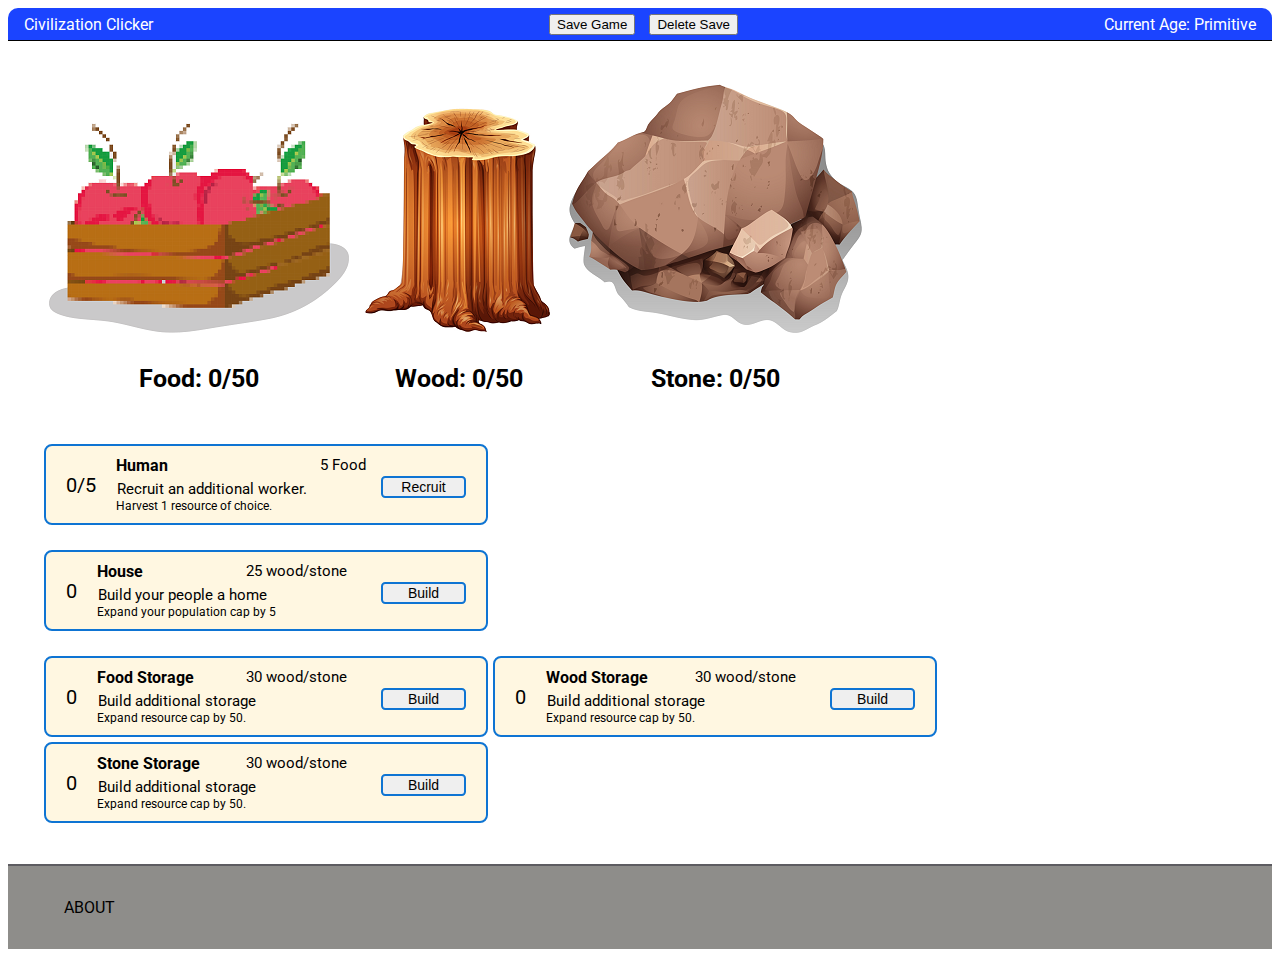
<file: index.html>
<!doctype html>
<html lang="en">

<head>
    <meta charset='utf-8'>
    <meta http-equiv='X-UA-Compatible' content='IE=edge'>
    <meta name='description' content=''>
    <meta name='viewport' content='width=device-width, initial-scale=1.0, minimum-scale=1.0'>
    
    <title>Civilization Clicker</title>

    <link rel='stylesheet' href='https://fonts.googleapis.com/css?family=Roboto:regular,bold,italic,thin,light,bolditalic,black,medium&amp;lang=en'>
    <link rel="stylesheet" href="stylesheet.css">

    <script src='https://ajax.googleapis.com/ajax/libs/jquery/3.4.1/jquery.min.js'></script> 
</head>

<body>
    <header>
       <div class="title">Civilization Clicker</div>
           <nav>
                <ul>
                  <li><button onclick="saveGame()">Save Game</button></li>
                  <!-- <li><button onclick="saveGame()">Load Game</button></li> -->
                  <li><button onclick="deleteSave()">Delete Save</button></li>
                </ul>
            </nav>
            <div class="current_age">Current Age: Primitive</div>
    </header>
    <main>
        <div class="container">
            <div class="box-1">
                <ul>
                    <li>
                        <input type="image" src="images/food_crate.png" onclick="gatherFood(1)"></image>
                        <p>Food: <span id='food'>0</span>/<span id='foodCap'>50</span></p>
                    </li>
                    <li>
                        <input type="image" src="images/wood_2.png" onclick="gatherWood(1)"></image>
                        <p>Wood: <span id='wood'>0</span>/<span id='woodCap'>50</span></p>
                    </li>
                    <li>
                        <input type="image" src="images/stone.png" onclick="gatherStone(1)"></image>
                        <p>Stone: <span id='stone'>0</span>/<span id='stoneCap'>50</span></p> 
                    </li>
                </ul>
            </div>
        </div>

        <div class="buyables">
            <div class='buyable'>
                <div class="buyable__amount"> <span id='humans'>0</span>/<span id='populationCap'>5</span> </div>
                <div class='buyable__text'>
                    <div class='buyable__title'>
                        <span class='buyable__title-text'>Human</span>
                        <span class='buyable__title-price'><span id='foodCost'>5</span> Food</span>
                    </div>
                    <div class='buyable__description'>Recruit an additional worker.</div>
                    <div class='buyable__effect'>Harvest 1 resource of choice.</div>
                </div>
                <div class='buyable__button-area'>
                    <button class="clicker_button" onclick=buildHuman.purchase()>Recruit</button>
                </div>
            </div>
        </div>

        <div class="buyables">
            <div class='buyable'>
                <div class="buyable__amount"><span id='houses'>0</span></div>
                <div class='buyable__text'>
                    <div class='buyable__title'>
                        <span class='buyable__title-text'>House</span>
                        <span class='buyable__title-price'>25 wood/stone</span>
                    </div>
                    <div class='buyable__description'>Build your people a home</div>
                    <div class='buyable__effect'>Expand your population cap by 5</div>
                </div>

                <div class='buyable__button-area'>
                    <button class="clicker_button" onclick=buildHouse.purchase()>Build</button>
                </div>
            </div>
        </div>

        <div class="buyables">
            <div class='buyable'>
                <div class="buyable__amount">
                    <span id="foodStorage">0</span>
                </div>
                <div class='buyable__text'>
                    <div class='buyable__title'>
                        <span class='buyable__title-text'>Food Storage</span>
                        <span class='buyable__title-price'>30 wood/stone</span>
                    </div>
                    <div class='buyable__description'>Build additional storage</div>
                    <div class='buyable__effect'>Expand resource cap by 50.</div>
                </div>
                <div class='buyable__button-area'>
                    <button class="clicker_button" onclick="buildFoodStorage.purchase()">Build</button>
                </div>
            </div>

            <div class='buyable'>
                <div class="buyable__amount">
                    <span id="woodStorage">0</span>
                </div>
                <div class='buyable__text'>
                    <div class='buyable__title'>
                        <span class='buyable__title-text'>Wood Storage</span>
                        <span class='buyable__title-price'>30 wood/stone</span>
                    </div>
                    <div class='buyable__description'>Build additional storage</div>
                    <div class='buyable__effect'>Expand resource cap by 50.</div>
                </div>
                <div class='buyable__button-area'>
                    <button class="clicker_button" onclick="buildWoodStorage.purchase()">Build</button>
                </div>
            </div>

            <div class='buyable'>
                <div class="buyable__amount">
                    <span id="stoneStorage">0</span>
                </div>
                <div class='buyable__text'>
                    <div class='buyable__title'>
                        <span class='buyable__title-text'>Stone Storage</span>
                        <span class='buyable__title-price'>30 wood/stone</span>
                    </div>
                    <div class='buyable__description'>Build additional storage</div>
                    <div class='buyable__effect'>Expand resource cap by 50.</div>
                </div>
                <div class='buyable__button-area'>
                    <button class="clicker_button" onclick="buildStoneStorage.purchase()">Build</button>
                </div>
            </div>

        </div>
    </main>
    <footer>
       <nav>
           <ul><li><a href="#"></a>About</li></ul>   
       </nav>
    </footer>

    <script src='resources.js'></script>
    <script src='gameplay.js'></script>
    <script src='game_state.js'></script>
</body>
</html>
</file>
<file: stylesheet.css>
body{
    font-family: "Roboto", "Helvetica", sans-serif;
    display: grid;
    grid-column-gap: 10px;
    grid-row-gap: 10px;
    /* background: rgb(255, 255, 255); */

    /* background-image: url(images/white_carbon.png); */
    /* background-repeat:repeat; */

}

header, main, footer{
    padding: 16px;
}

/* .color_scheme{
    background: #5D5C61;
    background: #557A95;
    background: #7395AE;
    background: #8E8D8A;
    background: #B1A296;
} */

header{
    background: #1b44ff;   
    border-bottom: 1px solid black;
    
    border-top-right-radius: 10px;
    border-top-left-radius: 10px;
    height: 0px;
    display: flex;
    justify-content: space-between;
    align-items: center;
    color: white;
}

footer{
    text-transform: uppercase;
    border-top: 2px solid #5D5C61;
    background: #8E8D8A;
    display: flex;
    justify-content: space-between;
    align-items: center;
    
}

nav ul{
    display: block;
    list-style-type: none;
    justify-content: space-between;    
}

nav li{
    margin-right: 10px;
    display: inline-block;
}

.container{
    display: flex;
    flex-wrap: wrap;
    align-items: center;
    justify-content: space-between;
    padding: 0 25px 0 25px;
}

.container_side{
    display: flex;
    flex-wrap: wrap;
    align-items: center;
    justify-content: space-between;
    border: 1px solid black;
    border-radius: 10px;
    padding: 0 25px 0 25px;
    background: rgba(208, 255, 0, 0.384);
}

/* buyables */

.buyables{
    display: flex;
    flex-wrap: wrap;
    overflow: auto;
    padding: 10px 20px;
  }
  
  .buyables__section-title{
    font-weight: bold;
    font-size: 25px;
  }
  
  .buyable{
    background: #fff7e1;
    display: flex;
    margin-bottom: 5px;
    margin-right: 5px;
    padding: 10px 20px;
    border: 2px solid #0e74d3;
    border-radius: 8px;
    width: 400px;
  }
  
  .buyable__amount {
      /* margin: 0 -10px; */
      align-self: center;
      font-size: 20px;
  }

  .buyable__text{
    width: 200px;
    flex-grow: 1;
    margin: 0 20px;
  }
  
  .buyable__title{
    display: flex;
    width: 250px;
    justify-content: space-between;
    margin-bottom: 5px;
  }
  
  .buyable__title-text{
    font-weight: bold;
  }
  
  .buyable__title-price{
    font-size: 15px;
    justify-content: top;
  }
  
  .buyable__description{
    margin: 1px;
    font-size: 15px;
  }
  
  .buyable__effect{
    font-size: 12px;
  }
  
  .buyable__button-area{
    order: 1;
    margin-top: 20px;
    flex: 1;
  }

.box-1{
  display: flex;
  flex-grow: 1;
  flex-basis: 30%;
}

.box-1 ul{    
    list-style-type: none;
    padding: 0;
    display: block;
    list-style-type: none;
    justify-content: space-between;   
}

.box-1 li{
    margin-right: 10px;
    display: inline-block;
    text-align: center;
    font-size: 25px;
    font-weight: bold;
}

.clicker_button {
    font-family: 'Open Sans', sans-serif;
    text-align: center;
    text-decoration: none;
    color: black;
    border: 2px solid #0e74d3;
    width: 50%;
    
    font-size: 14px;
    display: inline;
    border-radius: 0.3em;
    -webkit-transition: all 0.2s ease-in-out;
    transition: all 0.2s ease-in-out;
    position: relative;
    overflow: hidden;
    min-width: 85px;
    max-width: 100px;
    word-wrap: break-word;
  }


@media (min-width: 700px){
    .container{
        display: flex;
        justify-content: space-between;
    }
}
</file>
